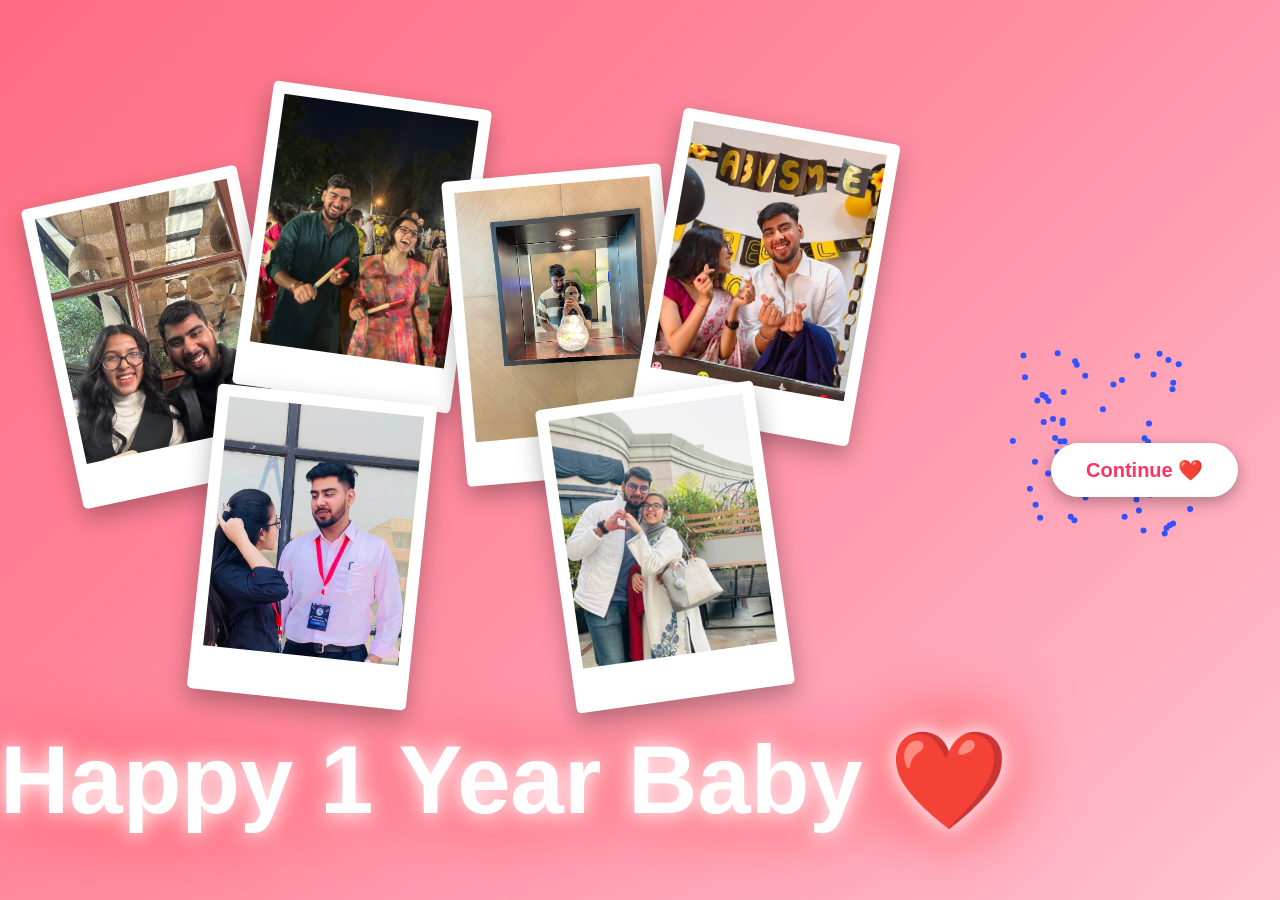
<file: anniversary.html>
<!DOCTYPE html>
<html>
<head>
    <title>Happy Anniversary ❤️</title>
    <link rel="stylesheet" href="style.css">
</head>
<body class="anniversary-page">

    <canvas id="fireworks"></canvas>

<div class="overlay">

    <div class="polaroid-gallery">

    <div class="polaroid p1">
        <img src="photo1.jpeg">
    </div>

    <div class="polaroid p2">
        <img src="photo2.jpeg">
    </div>

    <div class="polaroid p3">
        <img src="photo3.jpeg">
    </div>

    <div class="polaroid p4">
        <img src="photo4.jpeg">
    </div>

    <div class="polaroid p5">
        <img src="photo5.jpeg">
    </div>

    <div class="polaroid p6">
        <img src="photo6.jpeg">
    </div>

</div>

    <h1 id="anniversaryText">
        Happy 1 Year Baby ❤️
    </h1>

</div>

    <button class="continue-btn"
    onclick="window.location.href='forever.html'">

        Continue ❤️

    </button>

<script src="script.js"></script>

</body>
</html>


<script>

const canvas =
document.getElementById("fireworks");

const ctx =
canvas.getContext("2d");

canvas.width =
window.innerWidth;

canvas.height =
window.innerHeight;

function random(min,max){
    return Math.random()*(max-min)+min;
}

let particles=[];

function createFirework(){

    const x =
    random(100,window.innerWidth-100);

    const y =
    random(50,window.innerHeight/2);

    for(let i=0;i<60;i++){

        particles.push({

            x:x,
            y:y,

            dx:
            random(-4,4),

            dy:
            random(-4,4),

            life:100
        });
    }
}

function animate(){

    ctx.clearRect(
    0,0,
    canvas.width,
    canvas.height);

    particles.forEach((p,index)=>{

        p.x+=p.dx;
        p.y+=p.dy;

        p.life--;

        ctx.beginPath();

        ctx.arc(
        p.x,
        p.y,
        3,
        0,
        Math.PI*2);

        ctx.fillStyle=
        `hsl(${p.life*3},100%,60%)`;

        ctx.fill();

        if(p.life<=0){

            particles.splice(index,1);
        }
    });

    requestAnimationFrame(
    animate);
}

setInterval(
createFirework,
1000);

animate();

</script>
</file>
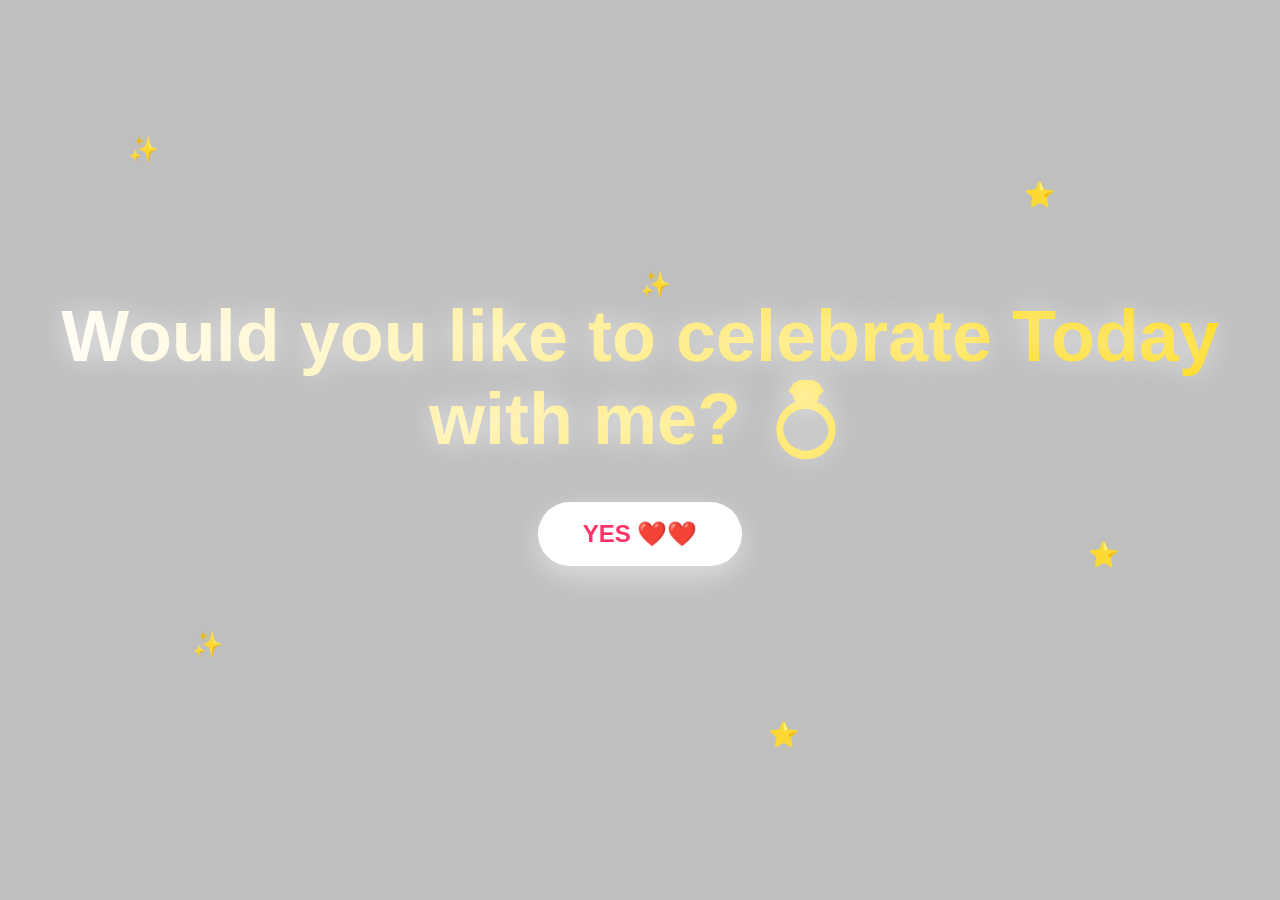
<file: forever.html>
<!DOCTYPE html>
<html>

<head>

<title>Forever ❤️</title>

<link rel="stylesheet" href="style.css">

</head>

<body class="forever-page">

  <div class="sparkles">

<span>✨</span>
<span>⭐</span>
<span>✨</span>
<span>⭐</span>
<span>✨</span>
<span>⭐</span>

</div>

<div class="hearts">

<span>❤️</span>
<span>💕</span>
<span>💖</span>
<span>💗</span>
<span>💓</span>
<span>❤️</span>

</div>

<div class="forever-container">

<h1>

Would you like to celebrate Today with me? 💍

</h1>

<button id="yesBtn">

YES ❤️❤️

</button>

<p id="answer"></p>

</div>

<script>

document
.getElementById("yesBtn")
.addEventListener("click",function(){

document
.getElementById("answer")
.innerHTML =

"Yayayayyayyyy!! ❤️❤️<br><br>I Love You So Much Baby <br> ❤️❤️❤️❤️❤️❤️❤️❤️❤️❤️❤️";

});

</script>

</body>

</html>
</file>
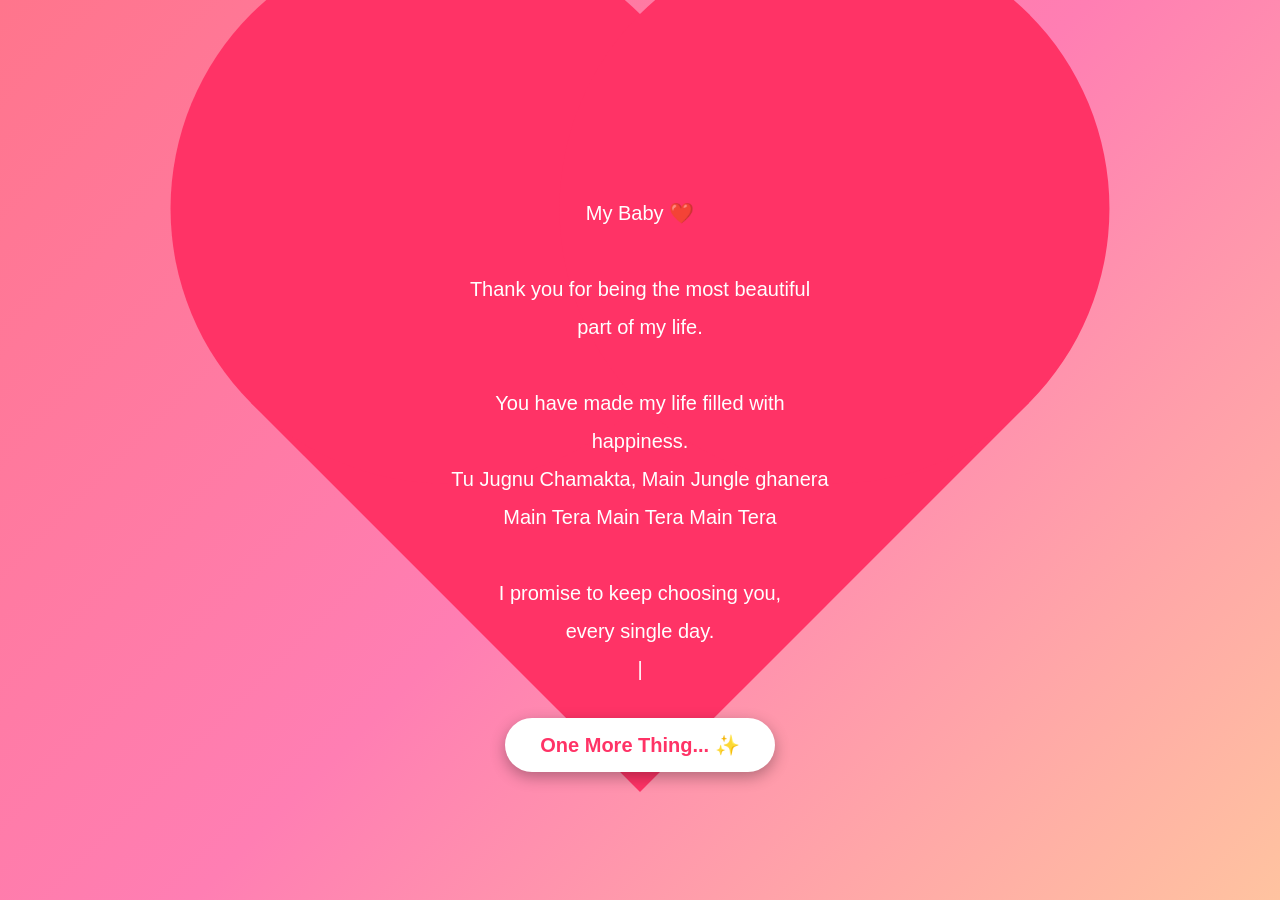
<file: message.html>
<!DOCTYPE html>
<html>
<head>
    <title>For You ❤️</title>
    <link rel="stylesheet" href="style.css">
</head>

<body class="message-page">

    <div class="flower-overlay">

        <div class="heart-container">

            <div class="heart">

                <div class="heart-text">
    <span id="typedText">

                    My Baby ❤️

                    Thank you for being the most beautiful
                    part of my life.

                    You have made my life filled with happiness.
                    Tu Jugnu Chamakta, Main Jungle ghanera 
                    Main Tera Main Tera Main Tera
                
                    I promise to keep choosing you,
                    every single day.
        </span>

                </div>

            </div>

        </div>

        <div class="confetti-container">

<div class="confetti"></div>
<div class="confetti"></div>
<div class="confetti"></div>
<div class="confetti"></div>
<div class="confetti"></div>
<div class="confetti"></div>
<div class="confetti"></div>
<div class="confetti"></div>

</div>
        <div class="petals">

<span>🌹</span>
<span>🌸</span>
<span>🌺</span>
<span>🌷</span>
<span>🌹</span>
<span>🌸</span>

</div>

        <button class="next-btn"
        onclick="window.location.href='anniversary.html'">

            One More Thing... ✨

        </button>

    </div>

</body>
</html>
</file>
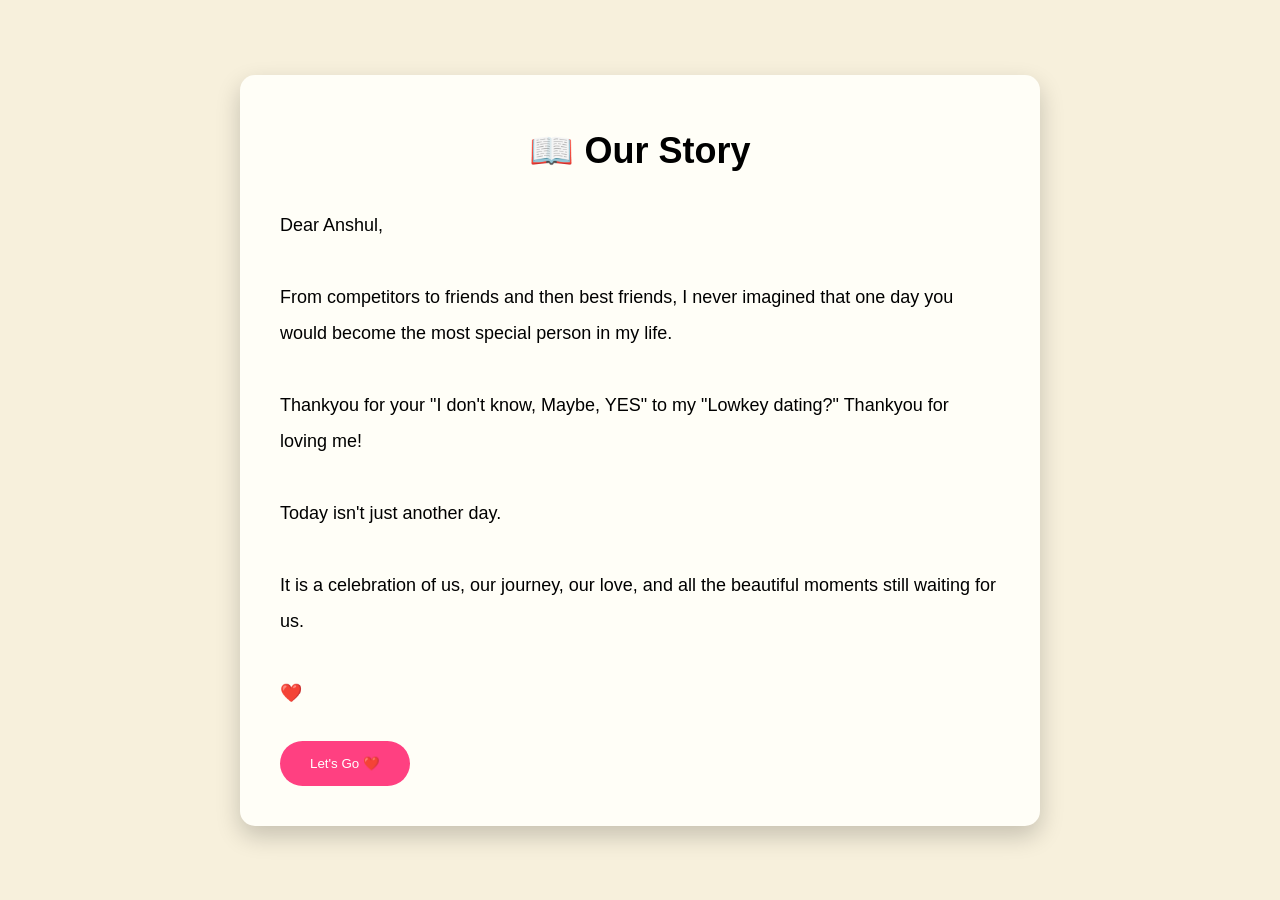
<file: story.html>
<!DOCTYPE html>
<html>
<head>
    <title>Our Story ❤️</title>
    <link rel="stylesheet" href="style.css">
</head>
<body class="story-page">

<div class="diary">

    <h1>📖 Our Story</h1>

    <p>
        Dear Anshul, <br></br>

        From competitors to friends and then best friends,
        I never imagined that one day
        you would become the most special
        person in my life.
<br></br>
        Thankyou for your "I don't know, Maybe, YES" to my "Lowkey dating?"
        Thankyou for loving me!
<br></br>
        Today isn't just another day.
<br></br>
        It is a celebration of us,
        our journey,
        our love,
        and all the beautiful moments
        still waiting for us.
<br></br>
        ❤️
    </p>

    <button onclick="window.location.href='message.html'">
        Let's Go ❤️
    </button>

</div>

</body>
</html>
</file>
<file: style.css>
/* ==========================================
   GLOBAL
========================================== */

*{
    margin:0;
    padding:0;
    box-sizing:border-box;
}

body{
    font-family:'Segoe UI',sans-serif;
    overflow-x:hidden;
}

/* ==========================================
   WELCOME PAGE
========================================== */

.welcome-page{

    height:100vh;

    background:
    linear-gradient(
    rgba(0,0,0,0.25),
    rgba(0,0,0,0.25)
    ),

    url("https://images.unsplash.com/photo-1516589178581-6cd7833ae3b2?auto=format&fit=crop&w=1600&q=80");

    background-size:cover;
    background-position:center;
    background-attachment:fixed;

    display:flex;
    justify-content:center;
    align-items:center;

    text-align:center;
}

.container{
    z-index:10;
}

.container h1{

    font-size:5.5rem;

    font-weight:800;

    background:
    linear-gradient(
    90deg,
    #fff,
    #ffd700,
    #ff69b4,
    #ffffff);

    background-size:300%;

    -webkit-background-clip:text;
    -webkit-text-fill-color:transparent;

    animation:
    shimmer 5s infinite linear;

    text-shadow:
    0 0 30px rgba(255,255,255,0.6);

    margin-bottom:20px;
}

@keyframes shimmer{

    0%{
        background-position:0%;
    }

    100%{
        background-position:300%;
    }
}

.container p{

    font-size:2rem;

    color:white;

    font-weight:500;

    text-shadow:
    0 0 20px rgba(255,255,255,0.5);

    margin-bottom:40px;

    animation:
    fadeGlow 3s infinite alternate;
}

@keyframes fadeGlow{

    from{

        text-shadow:
        0 0 10px white;
    }

    to{

        text-shadow:
        0 0 30px pink,
        0 0 50px white;
    }
}

.buttons button{

    padding:18px 40px;

    margin:15px;

    border:none;

    border-radius:50px;

    background:white;

    color:#ff3366;

    font-size:20px;

    font-weight:bold;

    cursor:pointer;

    transition:.4s;

    box-shadow:
    0 10px 30px rgba(255,255,255,0.4);
}

.buttons button:hover{

    transform:
    translateY(-5px)
    scale(1.08);

    box-shadow:
    0 15px 40px rgba(255,255,255,0.8);
}

.sparkles span{

    position:absolute;

    font-size:25px;

    animation:
    sparkle 4s infinite alternate;
}

.sparkles span:nth-child(1){
top:15%;
left:10%;
}

.sparkles span:nth-child(2){
top:20%;
left:80%;
}

.sparkles span:nth-child(3){
top:70%;
left:15%;
}

.sparkles span:nth-child(4){
top:60%;
left:85%;
}

.sparkles span:nth-child(5){
top:30%;
left:50%;
}

.sparkles span:nth-child(6){
top:80%;
left:60%;
}

@keyframes sparkle{

    from{

        opacity:0.3;

        transform:scale(1);
    }

    to{

        opacity:1;

        transform:scale(1.6);
    }
}

/* ==========================================
   FALLING HEARTS
========================================== */

.hearts{

    position:fixed;

    width:100%;
    height:100%;

    top:0;
    left:0;

    overflow:hidden;

    pointer-events:none;
}

.hearts span{

    position:absolute;

    top:-100px;

    font-size:30px;

    animation:fall 12s linear infinite;
}

.hearts span:nth-child(1){left:10%;animation-delay:0s;}
.hearts span:nth-child(2){left:20%;animation-delay:2s;}
.hearts span:nth-child(3){left:30%;animation-delay:4s;}
.hearts span:nth-child(4){left:40%;animation-delay:1s;}
.hearts span:nth-child(5){left:50%;animation-delay:5s;}
.hearts span:nth-child(6){left:60%;animation-delay:3s;}
.hearts span:nth-child(7){left:70%;animation-delay:7s;}
.hearts span:nth-child(8){left:80%;animation-delay:2s;}
.hearts span:nth-child(9){left:90%;animation-delay:4s;}
.hearts span:nth-child(10){left:95%;animation-delay:6s;}

@keyframes fall{

    from{
        transform:
        translateY(-100px)
        rotate(0deg);
    }

    to{
        transform:
        translateY(110vh)
        rotate(360deg);
    }
}

/* ==========================================
   STORY PAGE
========================================== */

.story-page{

    min-height:100vh;

    background:#f7f0dc;

    display:flex;

    justify-content:center;

    align-items:center;

    padding:40px;
}

.diary{

    width:80%;

    max-width:800px;

    background:#fffef7;

    padding:40px;

    border-radius:15px;

    box-shadow:
    0 10px 25px rgba(0,0,0,0.2);

    line-height:2;

    font-size:18px;
}

.diary h1{
    text-align:center;
    margin-bottom:20px;
}

.diary button{

    margin-top:30px;

    padding:15px 30px;

    border:none;

    border-radius:40px;

    background:#ff4081;

    color:white;

    cursor:pointer;
}

/* ==========================================
   MESSAGE PAGE
========================================== */

.message-page{

    min-height:100vh;

    background:
    linear-gradient(
    135deg,
    #ff758c,
    #ff7eb3,
    #ffc3a0);

    display:flex;

    justify-content:center;

    align-items:center;

    overflow:hidden;
}

.flower-overlay{

    width:100%;
    min-height:100vh;

    display:flex;

    flex-direction:column;

    justify-content:center;

    align-items:center;

    position:relative;
}

/* ==========================================
   GIANT HEART
========================================== */

.heart{

    position:relative;

    width:550px;
    height:550px;

    background:#ff3366;

    transform:rotate(-45deg);

    animation:
    heartbeat 1.5s infinite,
    glow 3s infinite;

    z-index:10;
}

.heart:before,
.heart:after{

    content:"";

    position:absolute;

    width:550px;
    height:550px;

    background:#ff3366;

    border-radius:50%;
}

.heart:before{
    top:-275px;
}

.heart:after{
    left:275px;
}

.heart-text{

    position:absolute;

    width:380px;

    top:50%;
    left:50%;

    transform:
    translate(-50%,-50%)
    rotate(45deg);

    color:white;

    font-size:20px;

    line-height:1.9;

    text-align:center;

    z-index:999;
}

@keyframes heartbeat{

    0%{
        transform:
        rotate(-45deg)
        scale(1);
    }

    50%{
        transform:
        rotate(-45deg)
        scale(1.05);
    }

    100%{
        transform:
        rotate(-45deg)
        scale(1);
    }
}

@keyframes glow{

    0%{
        box-shadow:
        0 0 40px #ff4d6d;
    }

    50%{
        box-shadow:
        0 0 120px #ff99aa;
    }

    100%{
        box-shadow:
        0 0 40px #ff4d6d;
    }
}

/* ==========================================
   CONFETTI
========================================== */

.confetti-container{

    position:fixed;

    width:100%;
    height:100%;

    overflow:hidden;

    pointer-events:none;
}

.confetti{

    position:absolute;

    width:15px;
    height:15px;

    animation:
    confettiFall 10s linear infinite;
}

@keyframes confettiFall{

    from{
        transform:
        translateY(-100px)
        rotate(0deg);
    }

    to{
        transform:
        translateY(110vh)
        rotate(720deg);
    }
}

/* ==========================================
   FLOWER PETALS
========================================== */

.petals span{

    position:absolute;

    top:-100px;

    font-size:35px;

    animation:
    petalFall 12s linear infinite;
}

@keyframes petalFall{

    from{
        transform:
        translateY(-100px)
        rotate(0deg);
    }

    to{
        transform:
        translateY(110vh)
        rotate(360deg);
    }
}

/* ==========================================
   BUTTONS
========================================== */

.next-btn,
.continue-btn{

    display:block;

    margin:40px auto 0 auto;

    padding:15px 35px;

    border:none;

    border-radius:50px;

    background:white;

    color:#ff3366;

    font-size:20px;

    font-weight:bold;

    cursor:pointer;

    transition:0.3s;

    z-index:20;

    box-shadow:
    0 5px 15px rgba(0,0,0,0.3);
}


.next-btn:hover,
.continue-btn:hover{

    transform:scale(1.1);

    box-shadow:
    0 10px 25px rgba(255,255,255,0.5);
}

/* ==========================================
   ANNIVERSARY PAGE
========================================== */

.anniversary-page{

    min-height:100vh;

    background:
    linear-gradient(
    135deg,
    #ff6b81,
    #ff8fa3,
    #ffc2d1);

    display:flex;
    justify-content:center;
    align-items:center;
}

.overlay{

    min-height:100vh;

    display:flex;

    flex-direction:column;

    justify-content:center;

    align-items:center;

    text-align:center;

    position:relative;

    z-index:2;
}

.collage{

    width:85vw;

    max-width:1100px;

    display:grid;

    grid-template-columns:
    repeat(3,1fr);

    gap:15px;

    margin-bottom:40px;
}

.collage img{

    width:100%;
    height:260px;

    object-fit:cover;

    border-radius:15px;

    border:4px solid white;

    transition:.4s;
}

.collage img:hover{

    transform:scale(1.05);
}

#anniversaryText{

    color:white;

    font-size:6rem;

    font-weight:bold;

    text-shadow:

    0 0 20px white,
    0 0 40px pink,
    0 0 80px red;

    animation:
    glowText 2s infinite alternate;
}

@keyframes glowText{

    from{

        text-shadow:
        0 0 20px white;
    }

    to{

        text-shadow:
        0 0 60px pink,
        0 0 100px red;
    }
}

/* ==========================================
   FOREVER PAGE
========================================== */

.forever-page{

    height:100vh;

    background:
    linear-gradient(
    rgba(0,0,0,0.25),
    rgba(0,0,0,0.25)
    ),

    url("https://images.unsplash.com/photo-1516589178581-6cd7833ae3b2?auto=format&fit=crop&w=1600&q=80");

    background-size:cover;
    background-position:center;
    background-attachment:fixed;

    display:flex;
    justify-content:center;
    align-items:center;

    text-align:center;

    overflow:hidden;

    position:relative;
}

.forever-container{

    color:white;
}

.forever-container h1{

    font-size:4.5rem;

    font-weight:800;

    background:
    linear-gradient(
    90deg,
    #ffffff,
    #ffd700,
    #ff69b4,
    #ffffff);

    background-size:300%;

    -webkit-background-clip:text;
    -webkit-text-fill-color:transparent;

    animation:
    shimmer 5s infinite linear;

    text-shadow:
    0 0 30px rgba(255,255,255,0.7);

    margin-bottom:40px;
}

#yesBtn{

    padding:18px 45px;

    border:none;

    border-radius:50px;

    background:white;

    color:#ff3366;

    font-size:24px;

    font-weight:bold;

    cursor:pointer;

    transition:0.4s;

    box-shadow:
    0 10px 30px rgba(255,255,255,0.5);
}

#yesBtn:hover{

    transform:
    translateY(-5px)
    scale(1.1);

    box-shadow:
    0 15px 40px rgba(255,255,255,0.9);
}

#answer{

    margin-top:40px;

    font-size:2rem;

    color:white;

    font-weight:600;

    text-shadow:

    0 0 10px white,
    0 0 20px pink,
    0 0 40px #ff69b4;

    animation:
    fadeIn 2s ease;
}

.polaroid-gallery{

    position:relative;

    width:100%;

    height:600px;

    margin-bottom:60px;
}

.polaroid{

    position:absolute;

    width:220px;

    background:white;

    padding:12px 12px 40px;

    border-radius:5px;

    box-shadow:
    0 10px 25px rgba(0,0,0,0.3);

    animation:
    floatPhoto 4s ease-in-out infinite;
}

.polaroid img{

    width:100%;

    height:250px;

    object-fit:cover;
}

.p1{
    left:5%;
    top:20%;
    transform:rotate(-12deg);
}

.p2{
    left:25%;
    top:5%;
    transform:rotate(8deg);
}

.p3{
    left:45%;
    top:18%;
    transform:rotate(-5deg);
}

.p4{
    left:65%;
    top:10%;
    transform:rotate(10deg);
}

.p5{
    left:20%;
    top:55%;
    transform:rotate(6deg);
}

.p6{
    left:55%;
    top:55%;
    transform:rotate(-8deg);
}

@keyframes floatPhoto{

    0%{
        transform:
        translateY(0px);
    }

    50%{
        transform:
        translateY(-15px);
    }

    100%{
        transform:
        translateY(0px);
    }
}

#typedText{

    white-space:pre-line;
}

#typedText::after{

    content:"|";

    animation:
    blink .7s infinite;
}

@keyframes blink{

    50%{
        opacity:0;
    }
}

#fireworks{

    position:fixed;

    top:0;
    left:0;

    width:100%;
    height:100%;

    pointer-events:none;

    z-index:1;
}
</file>
